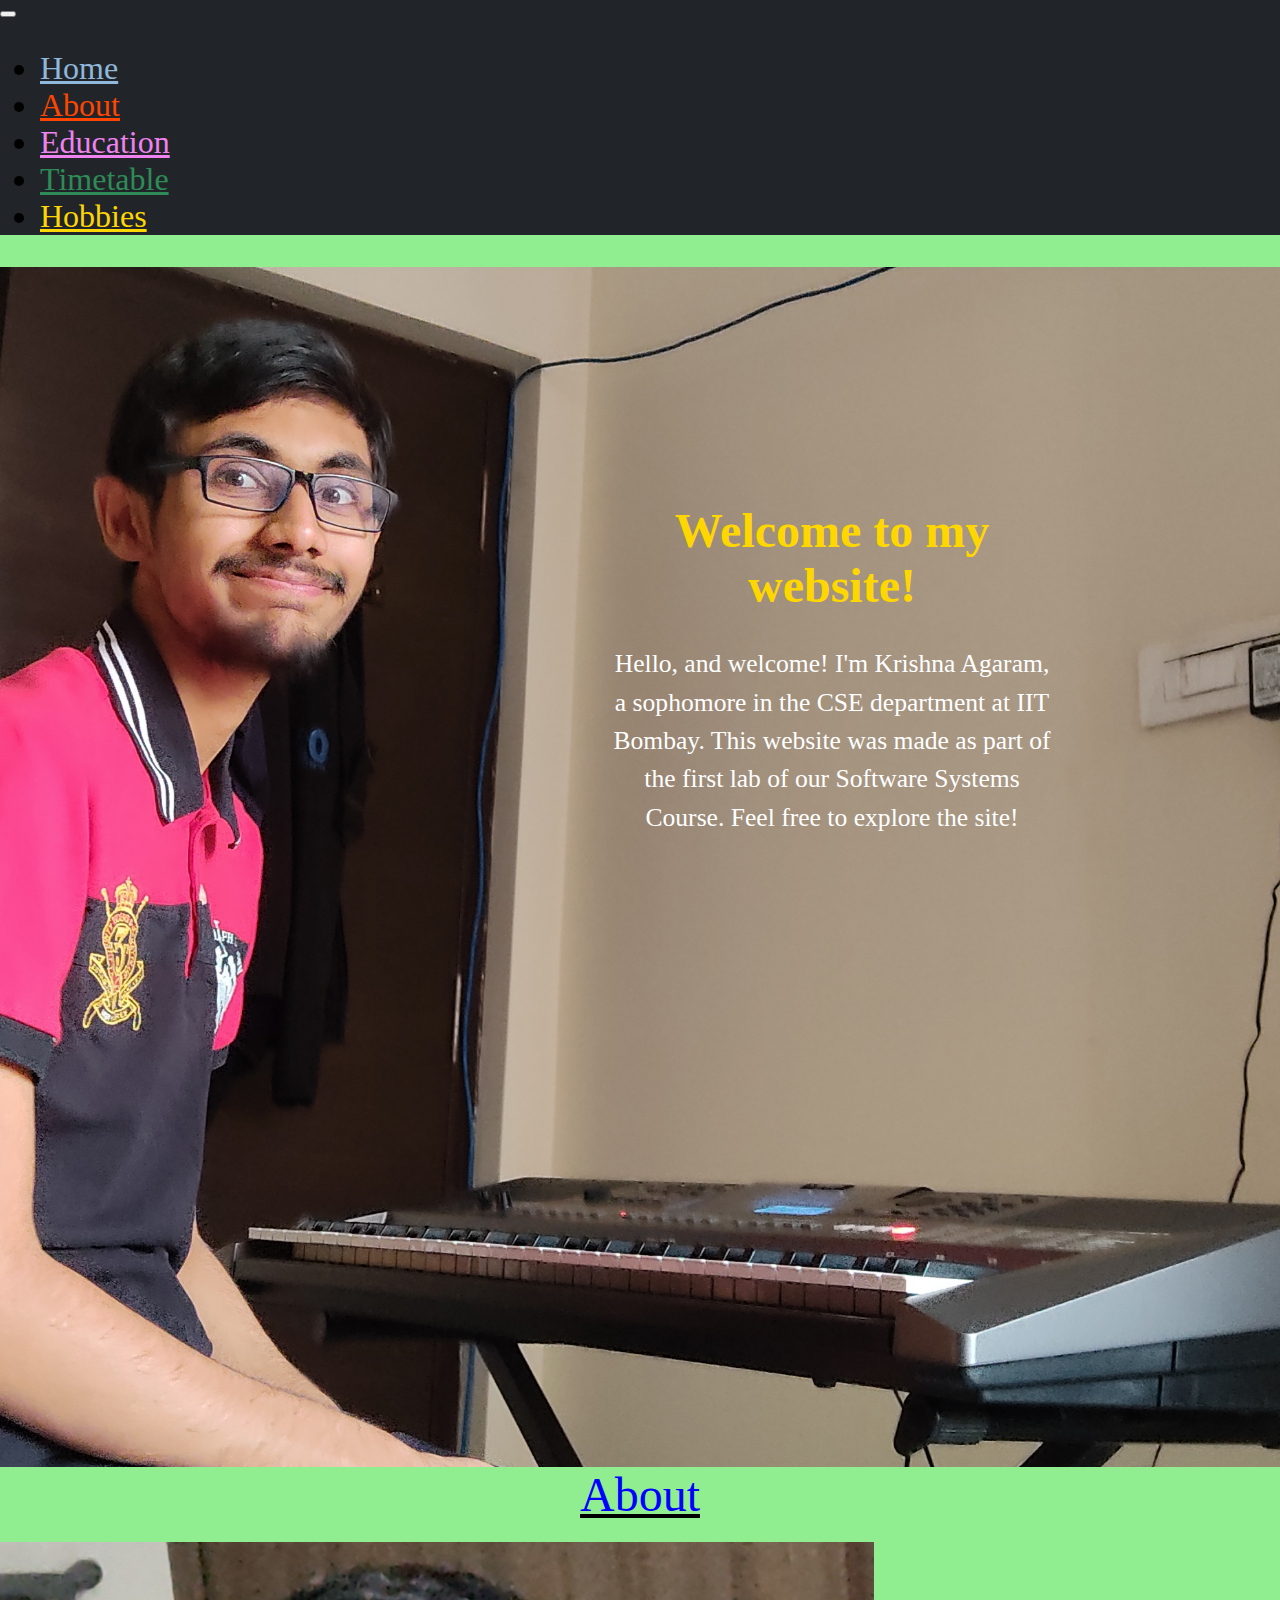
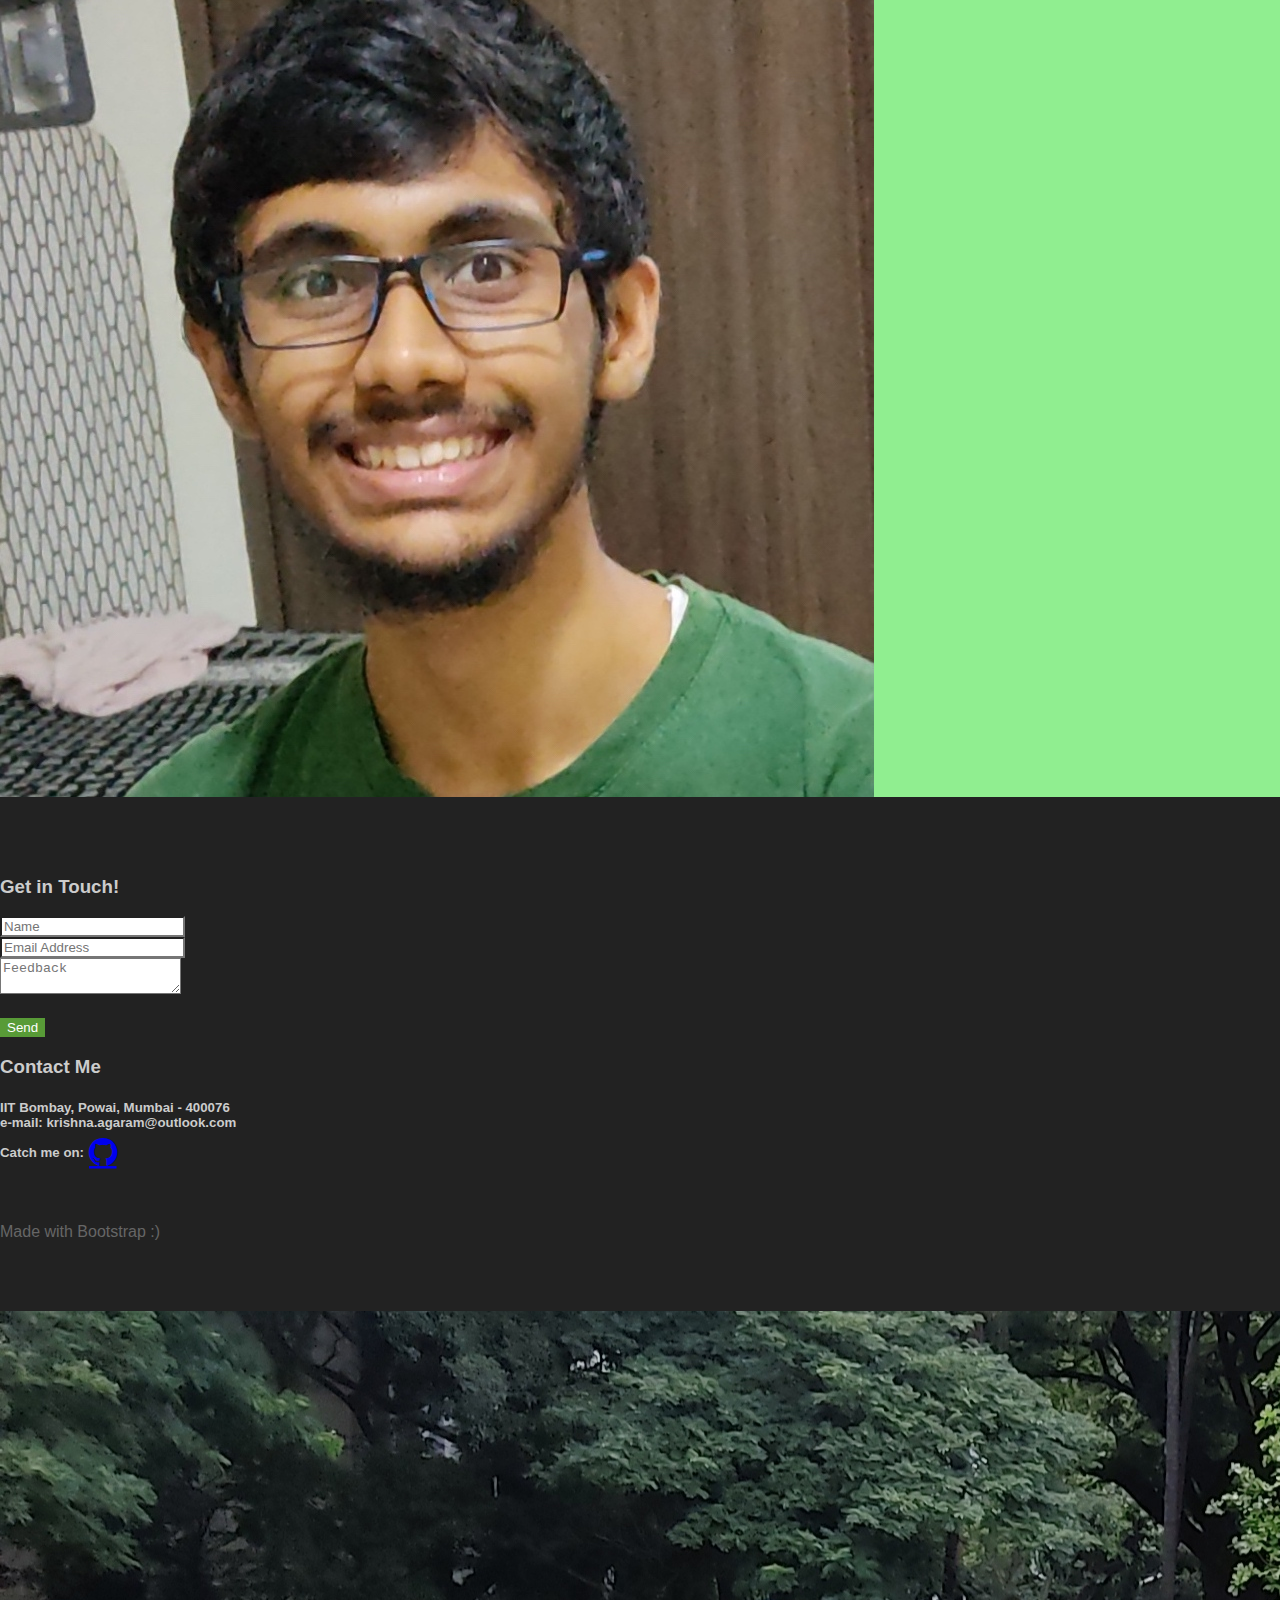
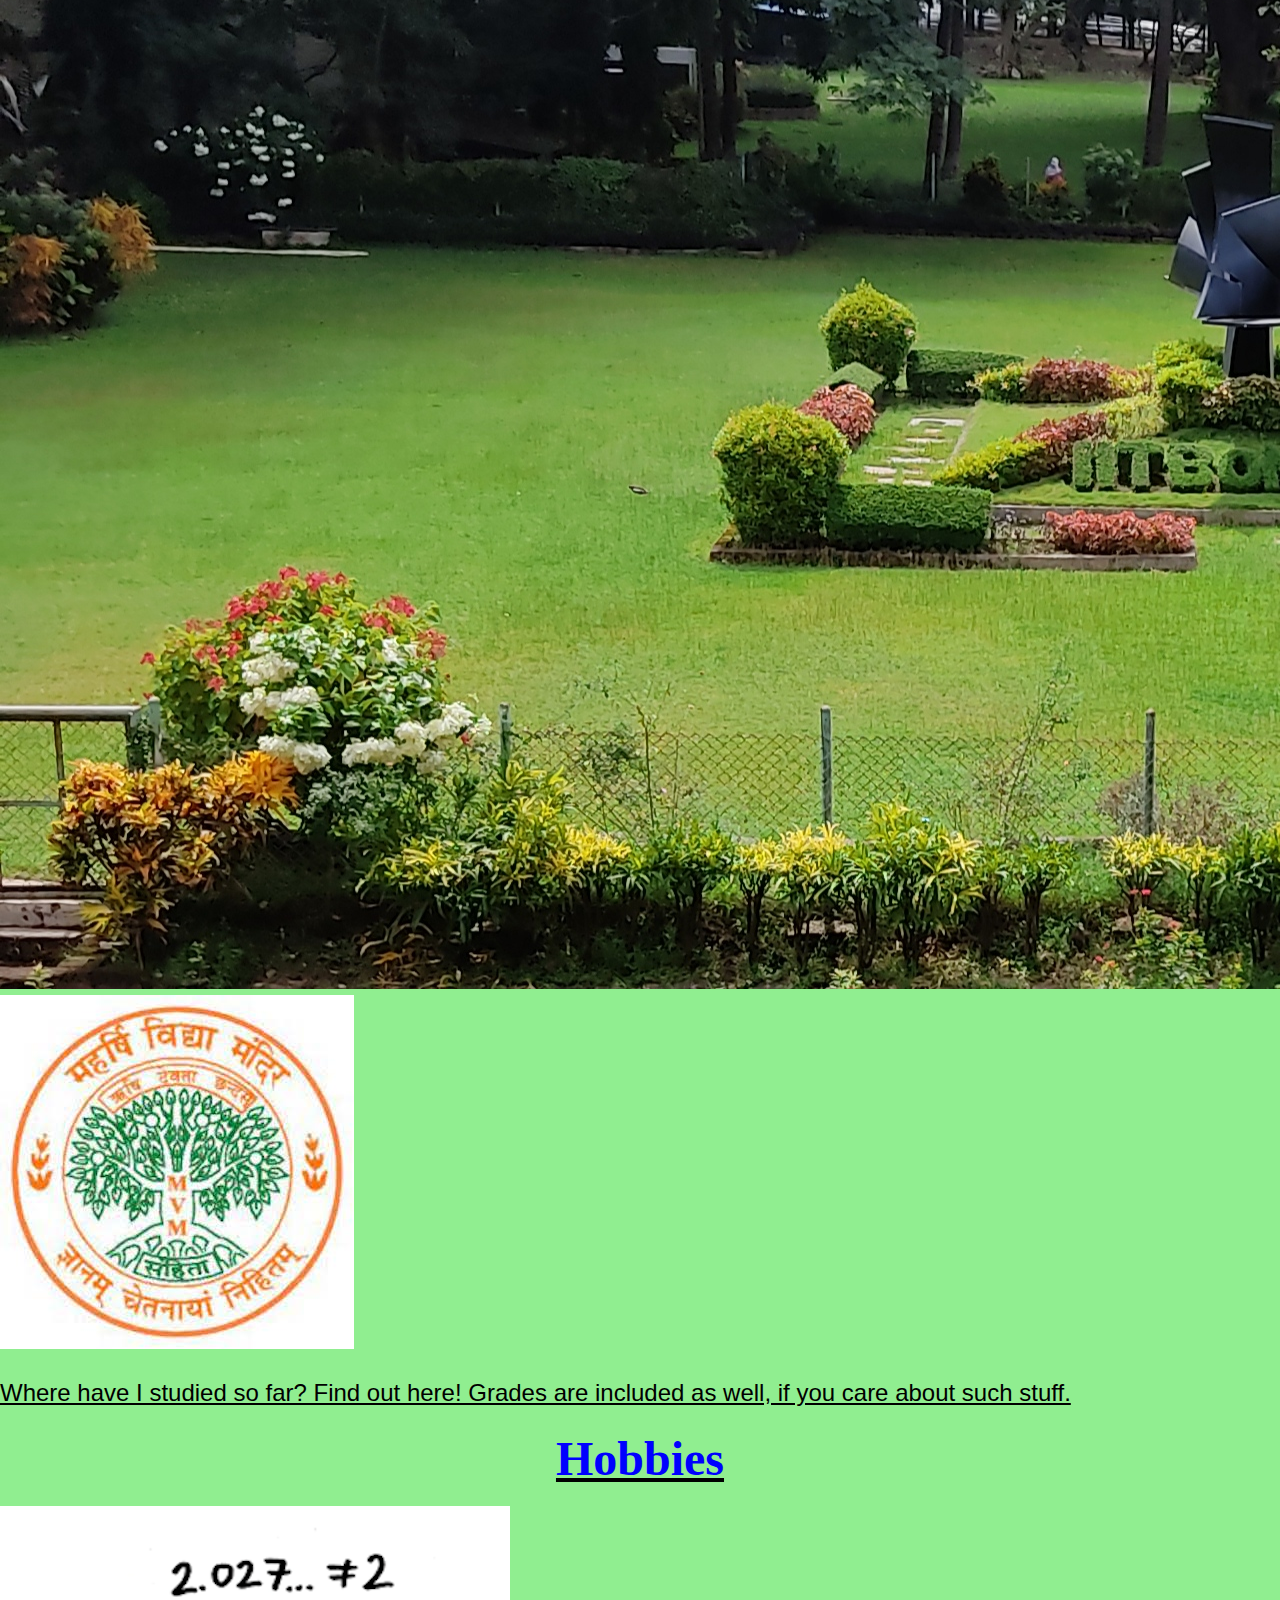
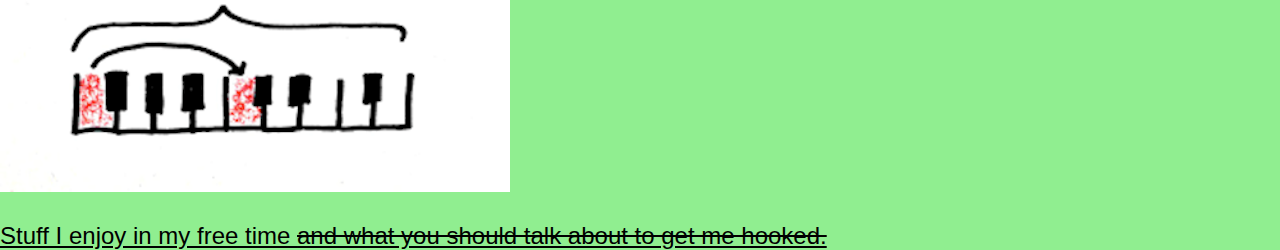
<file: public_html-under-dev/index.html>
<!-- Om Sri Sai Ram -->
<!DOCTYPE html>
<html lang="en">
    <head>
        <title>Krishna Agaram - Home</title>
        <meta charset="utf-8">
        <meta name="viewport" content="width=device-width, initial-scale=1">

        <!--Bootstrap Content Delivery Networks(CDNs) for css-->
        <link rel="stylesheet" href="https://cdn.jsdelivr.net/npm/bootstrap@4.5.3/dist/css/bootstrap.min.css" integrity="sha384-TX8t27EcRE3e/ihU7zmQxVncDAy5uIKz4rEkgIXeMed4M0jlfIDPvg6uqKI2xXr2" crossorigin="anonymous">

        <!--Note: the integrity and crossorigin attributes are used for Subresource Integrity (SRI) checking. This allows browsers to ensure that resources hosted on third-party servers have not been tampered with. Use of SRI is recommended as a best-practice, whenever libraries are loaded from a third-party source. Read more at srihash.org-->

        <!--Our css code-->
        <link rel="stylesheet" type="text/css" href="style-main.css">
        <link rel="stylesheet" type="text/css" href="style-home.css">

        <!--For the Github Icon-->
        <link rel="stylesheet" href="https://cdnjs.cloudflare.com/ajax/libs/font-awesome/4.7.0/css/font-awesome.min.css">
	</head>
    
	<body>
        <!-- jQuery -->
        <!-- <script   src="https://code.jquery.com/jquery-3.6.0.js"   integrity="sha256-H+K7U5CnXl1h5ywQfKtSj8PCmoN9aaq30gDh27Xc0jk="   crossorigin="anonymous"></script> -->
        
        <!--Bootstrap CDN for js-->
        <script src="https://cdn.jsdelivr.net/npm/bootstrap@4.5.3/dist/js/bootstrap.bundle.min.js" integrity="sha384-ho+j7jyWK8fNQe+A12Hb8AhRq26LrZ/JpcUGGOn+Y7RsweNrtN/tE3MoK7ZeZDyx" crossorigin="anonymous"></script>

        <!--Our js script-->
        <script src="script-main.js"></script>

        <!--Navigation bar (bootstrap)-->
        <nav class="navbar navbar-expand-md">
            <!-- <a class="navbar-brand" href="#">Logo</a>  -->

            <button class="navbar-toggler navbar-dark" type="button" data-toggle="collapse" data-target="#main-navigation">
                <span class="navbar-toggler-icon"></span>
            </button>

            <div class="collapse navbar-collapse" id="main-navigation">
                <ul class="navbar-nav">
                    <li class="nav-item">
                        <a class="nav-link" href="index.html" id="home">Home</a>
                    </li>
                    <li class="nav-item">
                        <a class="nav-link" href="about.html" id="about">About</a>
                    </li>
                    <li class="nav-item">
                        <a class="nav-link" href="edu.html" id="education">Education</a>
                    </li>
                    <li class="nav-item">
                        <a class="nav-link" href="tt.html" id="timetable">Timetable</a>
                    </li>
                    <li class="nav-item">
                        <a class="nav-link" href="hobbies.html" id="hobbies">Hobbies</a>
                    </li>
                </ul>
            </div>
        </nav>

        <header class="page-header header container-fluid">
            
            <!--An overlay with another image.-->
            <!-- <div class="overlay"></div> -->

            <!--Title block-->
            <div class="description">
                <h1>Welcome to my website!</h1>
                <p>Hello, and welcome! I'm Krishna Agaram, a sophomore in the CSE department at IIT Bombay. This website was made as part of the first lab of our Software Systems Course. Feel free to explore the site!</p>
            </div>

            <!--Adding a Bootstrap grid-->
            <div class="other-pages-info">
                <div class="row">
                    <div class="col-lg-4 col-md-4 col-sm-12">
                        <a href="about.html">
                        <p class="feature-title">About</p>
                        <img class="img-fluid" src="images/me_green.jpg" alt="A photo of me smiling"><!--card-img-top rounded-circle is another option.-->
                        <p>Get to know more about me here! <span>Sneak Peek: I enjoy Math, Programming and playing the Piano.</span></p>
                        </a>
                    </div>
                    
                    <div class="col-lg-4 col-md-4 col-sm-12">
                        <a href="edu.html">
                        <h3 class="feature-title">Education</h3>
                        <img src="images/iitb.jpg" class="img-fluid">
                        <img src="images/mvm2.jpeg" class="img-fluid">
                        <p>Where have I studied so far? Find out here! Grades are included as well, if you care about such stuff.</p>
                        </a>
                    </div>
                    
                    <div class="col-lg-4 col-md-4 col-sm-12">
                        <a href="hobbies.html">
                        <h3 class="feature-title">Hobbies</h3>
                        <img src="images/piano-tune.png" class="img-fluid">
                        <p>Stuff I enjoy in my free time <span class="strikethrough">and what you should talk about to get me hooked.</span></p>
                        </a>
                    </div>
                </div>
            </div>
        </header>

        <!--The footer-->
        <footer class="page-footer">
            <div class="container">
                <div class="row">
                    <div class="col-lg-6 col-md-6 col-sm-12 get-in-touch">
                    <h3>Get in Touch!</h3>
                    <div class="form-group">
                        <input type="text" class="form-control" placeholder="Name" name="">
                    </div>
                    <div class="form-group">
                        <input type="email" class="form-control" placeholder="Email Address" name="email">
                    </div>
                    <div class="form-group">
                        <textarea class="form-control" placeholder="Feedback" rows="2"></textarea>
                    </div>
                    <input type="submit" class="btn btn-secondary btn-block" value="Send" name="">
                </div>

                <div class="col-lg-6 col-md-6 col-sm-12">
                    <h3>Contact Me</h3>
                    <h5>IIT Bombay, Powai, Mumbai - 400076
                    <br>e-mail: krishna.agaram@outlook.com
                    <br> <br>Catch me on: <a href="https://github.com/mathismusic" class="fa fa-github" target="_blank"></a>
                    </h5>
                </div>
            <div>

            <div class="footer-copyright text-center">Made with Bootstrap :)</div>
        </footer>
	</body>
	
</html>
</file>
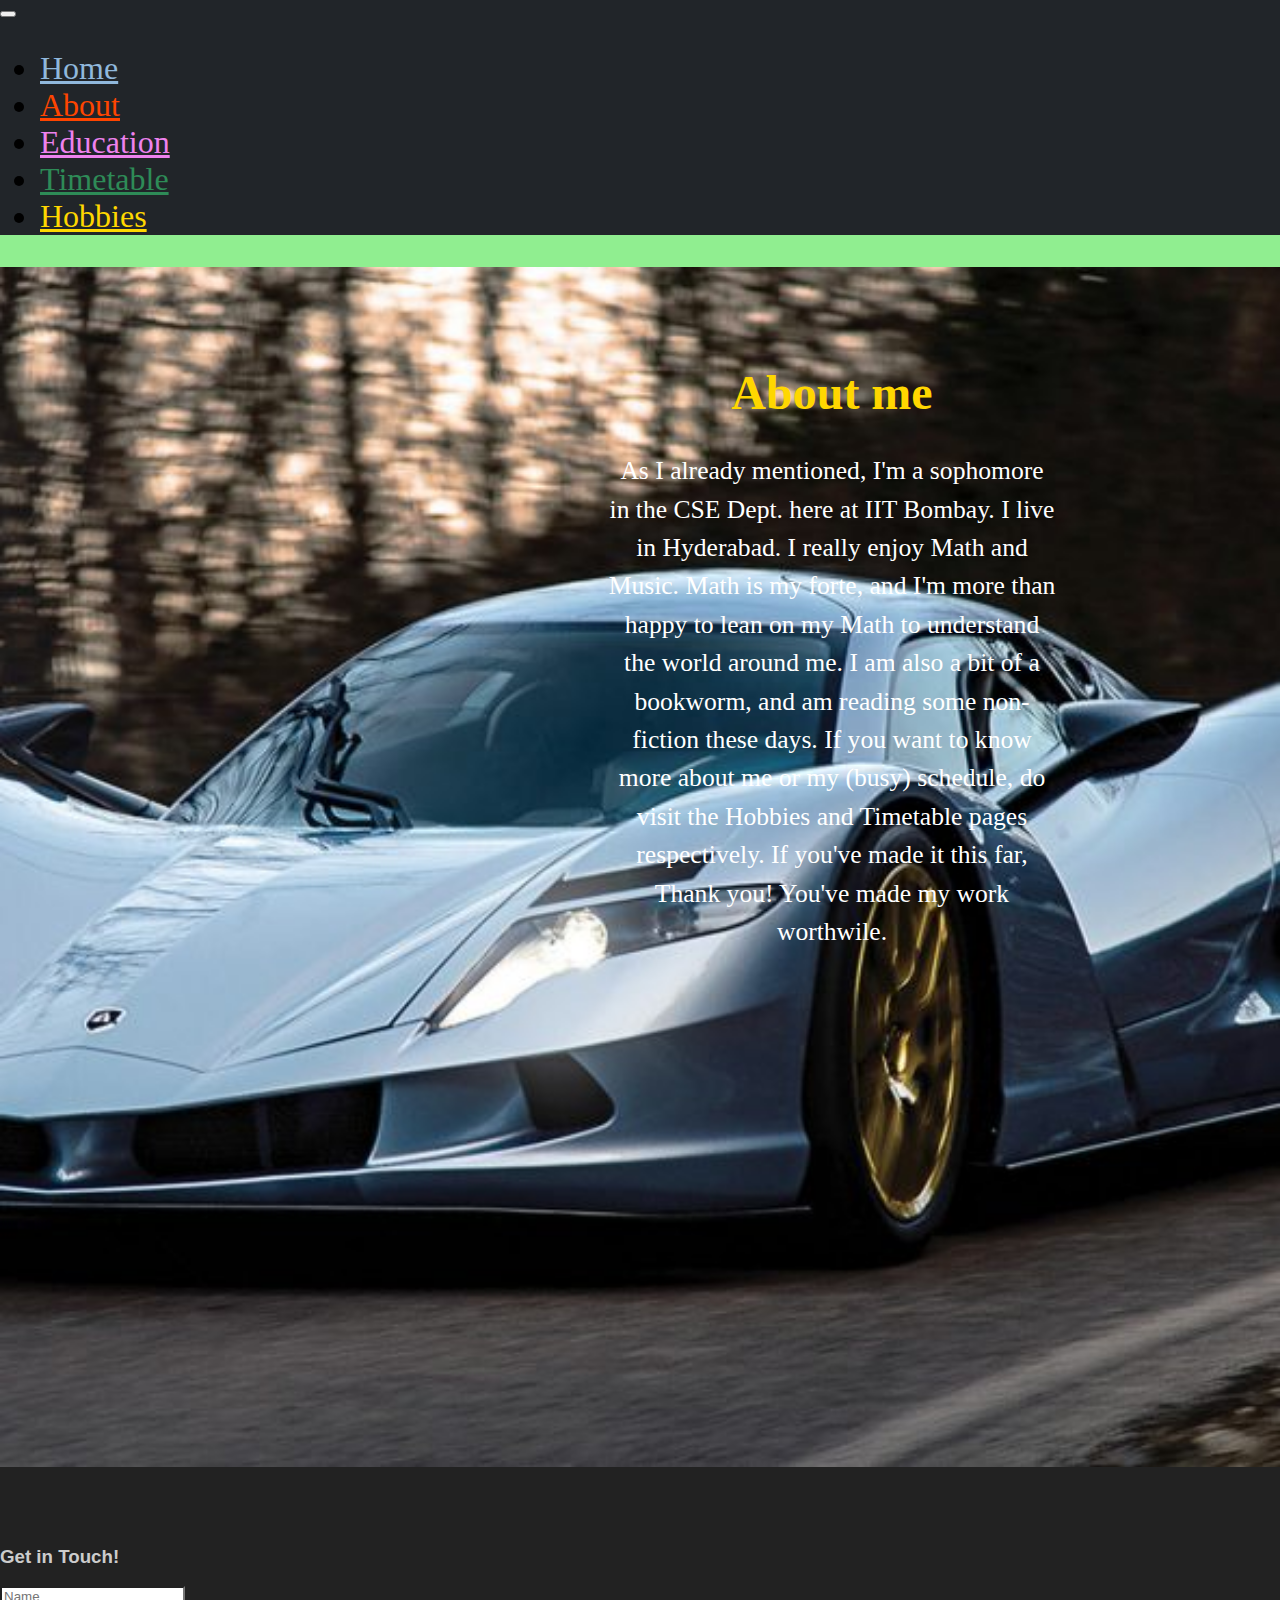
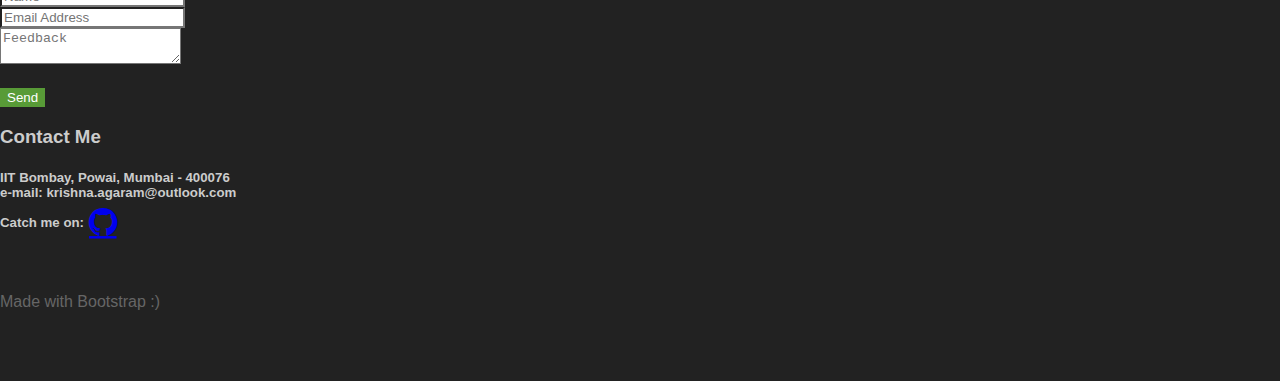
<file: about.html>
<!DOCTYPE html>
<html lang="en">
    <head>
        <title>Krishna Agaram - Hobbies</title>
        <meta charset="utf-8">
        <meta name="viewport" content="width=device-width, initial-scale=1">

        <!--Bootstrap Content Delivery Networks(CDNs) for css-->
        <link rel="stylesheet" href="https://cdn.jsdelivr.net/npm/bootstrap@4.5.3/dist/css/bootstrap.min.css" integrity="sha384-TX8t27EcRE3e/ihU7zmQxVncDAy5uIKz4rEkgIXeMed4M0jlfIDPvg6uqKI2xXr2" crossorigin="anonymous">

        <!--Note: the integrity and crossorigin attributes are used for Subresource Integrity (SRI) checking. This allows browsers to ensure that resources hosted on third-party servers have not been tampered with. Use of SRI is recommended as a best-practice, whenever libraries are loaded from a third-party source. Read more at srihash.org-->

        <!--Our css code-->
        <link rel="stylesheet" type="text/css" href="style-main.css">
        <link rel="stylesheet" type="text/css" href="style-about.css">

        <!--For the Github Icon-->
        <link rel="stylesheet" href="https://cdnjs.cloudflare.com/ajax/libs/font-awesome/4.7.0/css/font-awesome.min.css">
	</head>
    
	<body>
        <!-- jQuery -->
        <!-- <script   src="https://code.jquery.com/jquery-3.6.0.js"   integrity="sha256-H+K7U5CnXl1h5ywQfKtSj8PCmoN9aaq30gDh27Xc0jk="   crossorigin="anonymous"></script> -->
        
        <!--Bootstrap CDN for js-->
        <script src="https://cdn.jsdelivr.net/npm/bootstrap@4.5.3/dist/js/bootstrap.bundle.min.js" integrity="sha384-ho+j7jyWK8fNQe+A12Hb8AhRq26LrZ/JpcUGGOn+Y7RsweNrtN/tE3MoK7ZeZDyx" crossorigin="anonymous"></script>

        <!--Our js script-->
        <script src="script-main.js"></script>

        <!--Navigation bar (bootstrap)-->
        <nav class="navbar navbar-expand-md">
            <!-- <a class="navbar-brand" href="#">Logo</a>  -->

            <button class="navbar-toggler navbar-dark" type="button" data-toggle="collapse" data-target="#main-navigation">
                <span class="navbar-toggler-icon"></span>
            </button>

            <div class="collapse navbar-collapse" id="main-navigation">
                <ul class="navbar-nav">
                    <li class="nav-item">
                        <a class="nav-link" href="index.html" id="home">Home</a>
                    </li>
                    <li class="nav-item">
                        <a class="nav-link" href="about.html" id="about">About</a>
                    </li>
                    <li class="nav-item">
                        <a class="nav-link" href="edu.html" id="education">Education</a>
                    </li>
                    <li class="nav-item">
                        <a class="nav-link" href="tt.html" id="timetable">Timetable</a>
                    </li>
                    <li class="nav-item">
                        <a class="nav-link" href="hobbies.html" id="hobbies">Hobbies</a>
                    </li>
                </ul>
            </div>
        </nav>

        <header class="page-header header container-fluid">
            
            <!--An overlay with another image.-->
            <!-- <div class="overlay"></div> -->

            <!--Title block-->
            <div class="description">
                <h1>About me</h1>
                <p>As I already mentioned, I'm a sophomore in the CSE Dept. here at IIT Bombay. I live in Hyderabad. I really enjoy Math and Music. Math is my forte, and I'm more than happy to lean on my Math to understand the world around me. I am also a bit of a bookworm, and am reading some non-fiction these days. If you want to know more about me or my (busy) schedule, do visit the Hobbies and Timetable pages respectively. If you've made it this far, Thank you! You've made my work worthwile.</p>
            </div>

            
        </header>

        <!--The footer-->
        <footer class="page-footer">
            <div class="container">
                <div class="row">
                    <div class="col-lg-6 col-md-6 col-sm-12 get-in-touch">
                    <h3>Get in Touch!</h3>
                    <div class="form-group">
                        <input type="text" class="form-control" placeholder="Name" name="">
                    </div>
                    <div class="form-group">
                        <input type="email" class="form-control" placeholder="Email Address" name="email">
                    </div>
                    <div class="form-group">
                        <textarea class="form-control" placeholder="Feedback" rows="2"></textarea>
                    </div>
                    <input type="submit" class="btn btn-secondary btn-block" value="Send" name="">
                </div>

                <div class="col-lg-6 col-md-6 col-sm-12">
                    <h3>Contact Me</h3>
                    <h5>IIT Bombay, Powai, Mumbai - 400076
                    <br>e-mail: krishna.agaram@outlook.com
                    <br> <br>Catch me on: <a href="https://github.com/mathismusic" class="fa fa-github" target="_blank"></a>
                    </h5>
                </div>
            <div>

            <div class="footer-copyright text-center">Made with Bootstrap :)</div>
        </footer>

    </body>
</html>
</file>
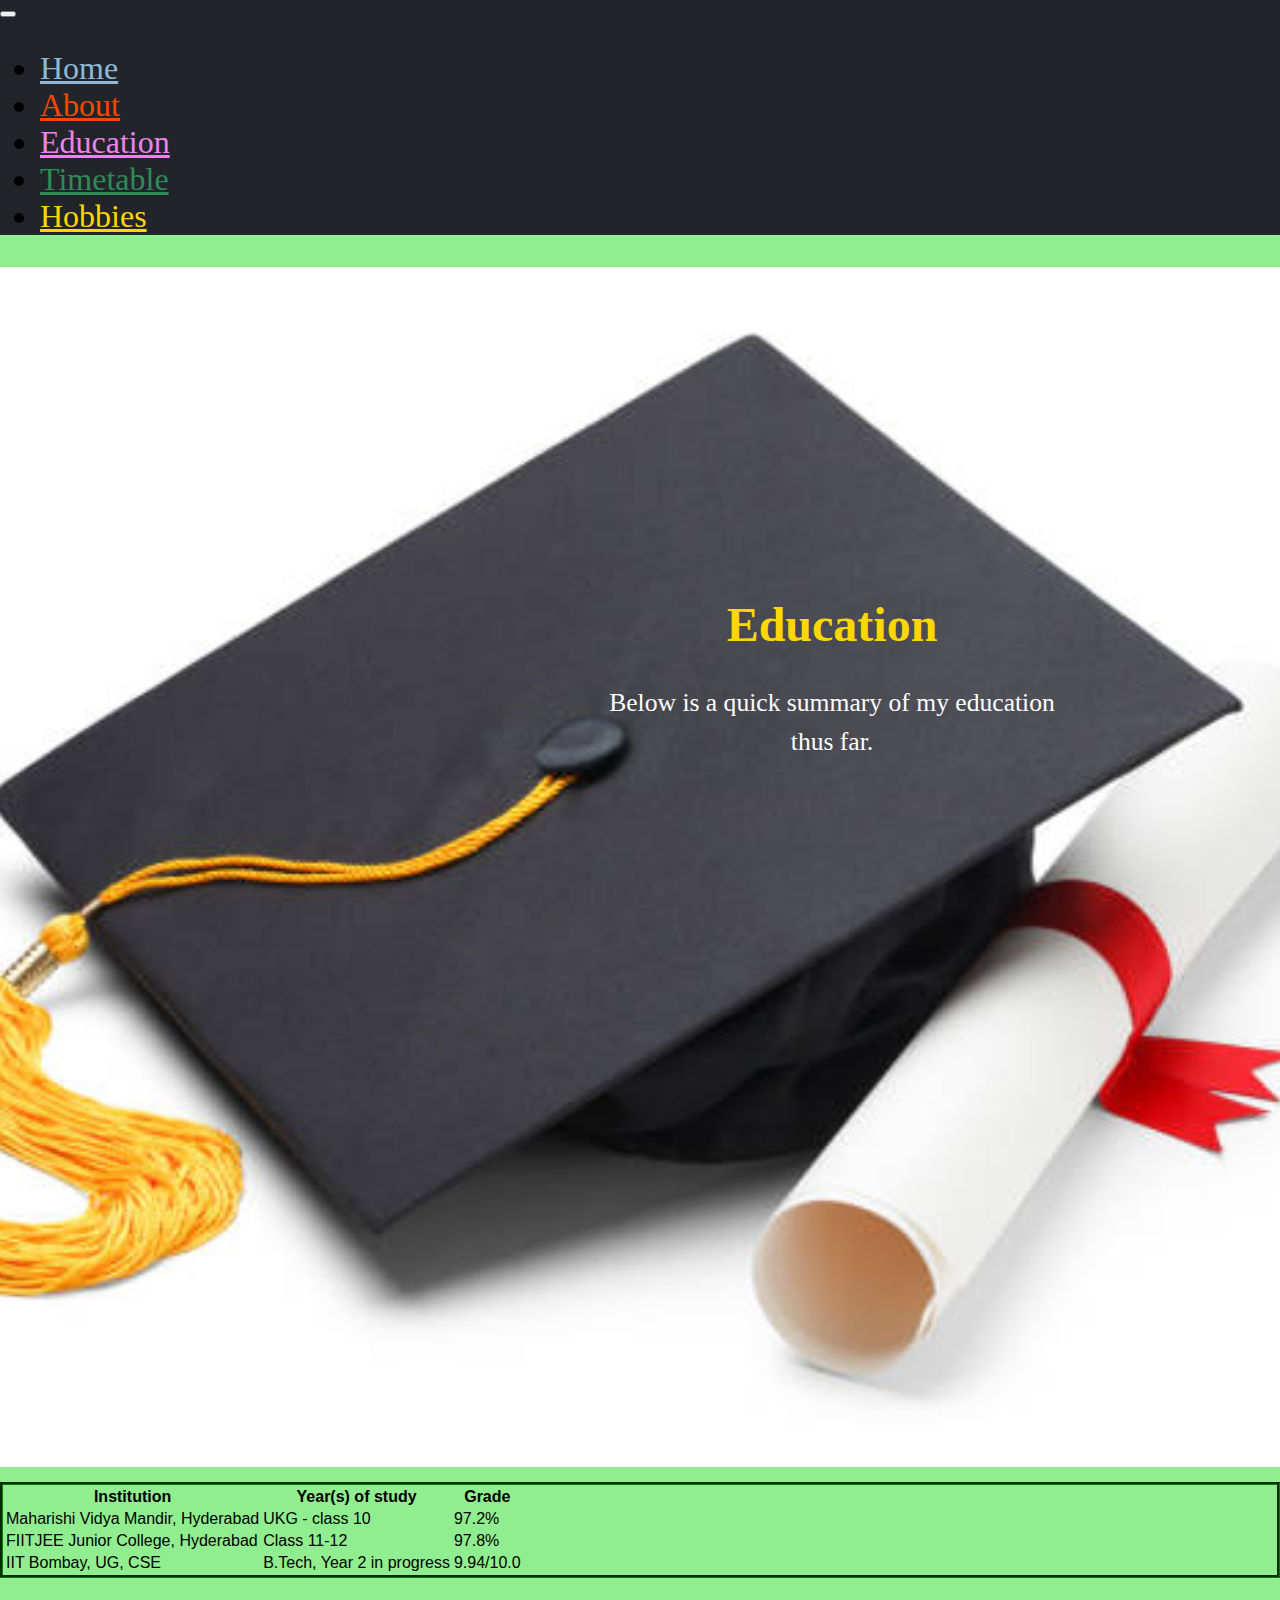
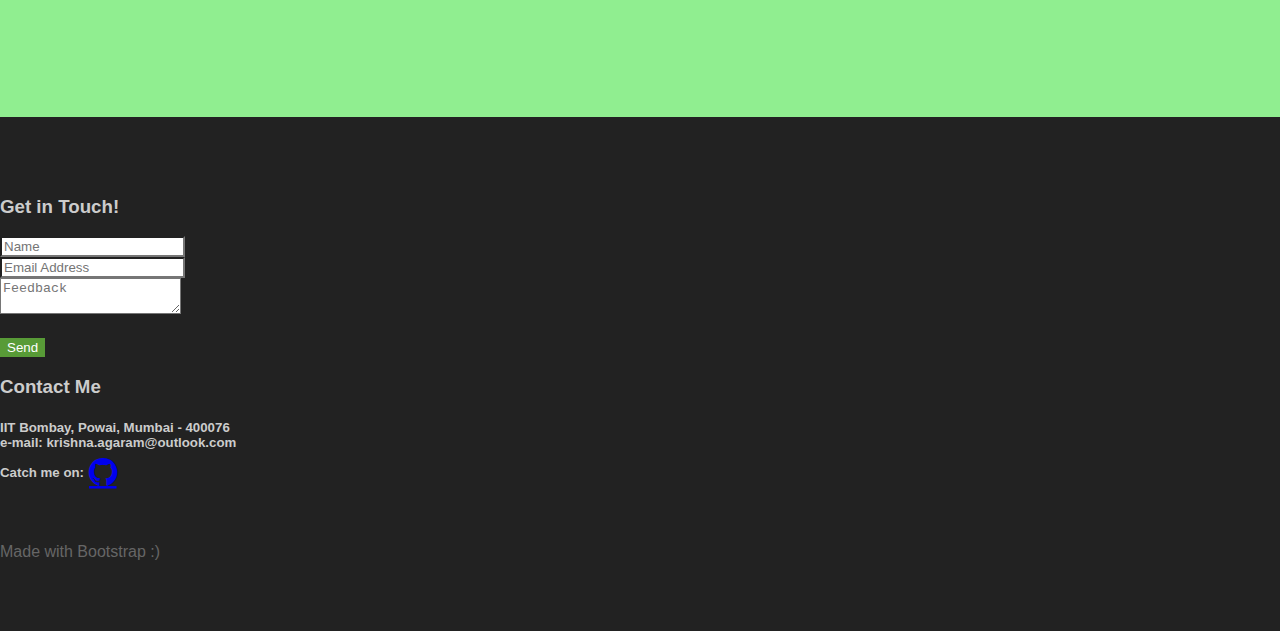
<file: edu.html>
<!DOCTYPE html>
<html lang="en">
    <head>
        <title>Krishna Agaram - Hobbies</title>
        <meta charset="utf-8">
        <meta name="viewport" content="width=device-width, initial-scale=1">

        <!--Bootstrap Content Delivery Networks(CDNs) for css-->
        <link rel="stylesheet" href="https://cdn.jsdelivr.net/npm/bootstrap@4.5.3/dist/css/bootstrap.min.css" integrity="sha384-TX8t27EcRE3e/ihU7zmQxVncDAy5uIKz4rEkgIXeMed4M0jlfIDPvg6uqKI2xXr2" crossorigin="anonymous">

        <!--Note: the integrity and crossorigin attributes are used for Subresource Integrity (SRI) checking. This allows browsers to ensure that resources hosted on third-party servers have not been tampered with. Use of SRI is recommended as a best-practice, whenever libraries are loaded from a third-party source. Read more at srihash.org-->

        <!--Our css code-->
        <link rel="stylesheet" type="text/css" href="style-main.css">
        <link rel="stylesheet" type="text/css" href="style-edu.css">

        <!--For the Github Icon-->
        <link rel="stylesheet" href="https://cdnjs.cloudflare.com/ajax/libs/font-awesome/4.7.0/css/font-awesome.min.css">
	</head>
    
	<body>
        <!-- jQuery -->
        <!-- <script   src="https://code.jquery.com/jquery-3.6.0.js"   integrity="sha256-H+K7U5CnXl1h5ywQfKtSj8PCmoN9aaq30gDh27Xc0jk="   crossorigin="anonymous"></script> -->
        
        <!--Bootstrap CDN for js-->
        <script src="https://cdn.jsdelivr.net/npm/bootstrap@4.5.3/dist/js/bootstrap.bundle.min.js" integrity="sha384-ho+j7jyWK8fNQe+A12Hb8AhRq26LrZ/JpcUGGOn+Y7RsweNrtN/tE3MoK7ZeZDyx" crossorigin="anonymous"></script>

        <!--Our js script-->
        <script src="script-main.js"></script>

        <!--Navigation bar (bootstrap)-->
        <nav class="navbar navbar-expand-md">
            <!-- <a class="navbar-brand" href="#">Logo</a>  -->

            <button class="navbar-toggler navbar-dark" type="button" data-toggle="collapse" data-target="#main-navigation">
                <span class="navbar-toggler-icon"></span>
            </button>

            <div class="collapse navbar-collapse" id="main-navigation">
                <ul class="navbar-nav">
                    <li class="nav-item">
                        <a class="nav-link" href="index.html" id="home">Home</a>
                    </li>
                    <li class="nav-item">
                        <a class="nav-link" href="about.html" id="about">About</a>
                    </li>
                    <li class="nav-item">
                        <a class="nav-link" href="edu.html" id="education">Education</a>
                    </li>
                    <li class="nav-item">
                        <a class="nav-link" href="tt.html" id="timetable">Timetable</a>
                    </li>
                    <li class="nav-item">
                        <a class="nav-link" href="hobbies.html" id="hobbies">Hobbies</a>
                    </li>
                </ul>
            </div>
        </nav>

        <header class="page-header header container-fluid">
            
            <!--An overlay with another image.-->
            <!-- <div class="overlay"></div> -->

            <!--Title block-->
            <div class="description">
                <h1>Education</h1>
                <p>Below is a quick summary of my education thus far.</p>
            </div>

            <div id="the-table">
                <table class="table table-bordered table-striped" id="table">
                    <thead>
                        <tr>
                            <th>Institution</th>
                            <th>Year(s) of study</th>
                            <th>Grade</th>
                        </tr>
                    </thead>
                    <tbody>
                        <tr>
                            <td>Maharishi Vidya Mandir, Hyderabad</td>
                            <td>UKG - class 10</td>
                            <td>97.2%</td>
                        </tr>
                        <tr>    
                            <td>FIITJEE Junior College, Hyderabad</td>
                            <td>Class 11-12</td>
                            <td>97.8%</td>
                        </tr>
                        <tr>
                            <td>IIT Bombay, UG, CSE</td>
                            <td>B.Tech, Year 2 in progress</td>
                            <td>9.94/10.0</td>
                        </tr>
                    </tbody>
                </table> 
                </div>
            
        </header>

        <!--The footer-->
        <footer class="page-footer">
            <div class="container">
                <div class="row">
                    <div class="col-lg-6 col-md-6 col-sm-12 get-in-touch">
                    <h3>Get in Touch!</h3>
                    <div class="form-group">
                        <input type="text" class="form-control" placeholder="Name" name="">
                    </div>
                    <div class="form-group">
                        <input type="email" class="form-control" placeholder="Email Address" name="email">
                    </div>
                    <div class="form-group">
                        <textarea class="form-control" placeholder="Feedback" rows="2"></textarea>
                    </div>
                    <input type="submit" class="btn btn-secondary btn-block" value="Send" name="">
                </div>

                <div class="col-lg-6 col-md-6 col-sm-12">
                    <h3>Contact Me</h3>
                    <h5>IIT Bombay, Powai, Mumbai - 400076
                    <br>e-mail: krishna.agaram@outlook.com
                    <br> <br>Catch me on: <a href="https://github.com/mathismusic" class="fa fa-github" target="_blank"></a>
                    </h5>
                </div>
            <div>

            <div class="footer-copyright text-center">Made with Bootstrap :)</div>
        </footer>

    </body>
</html>
</file>
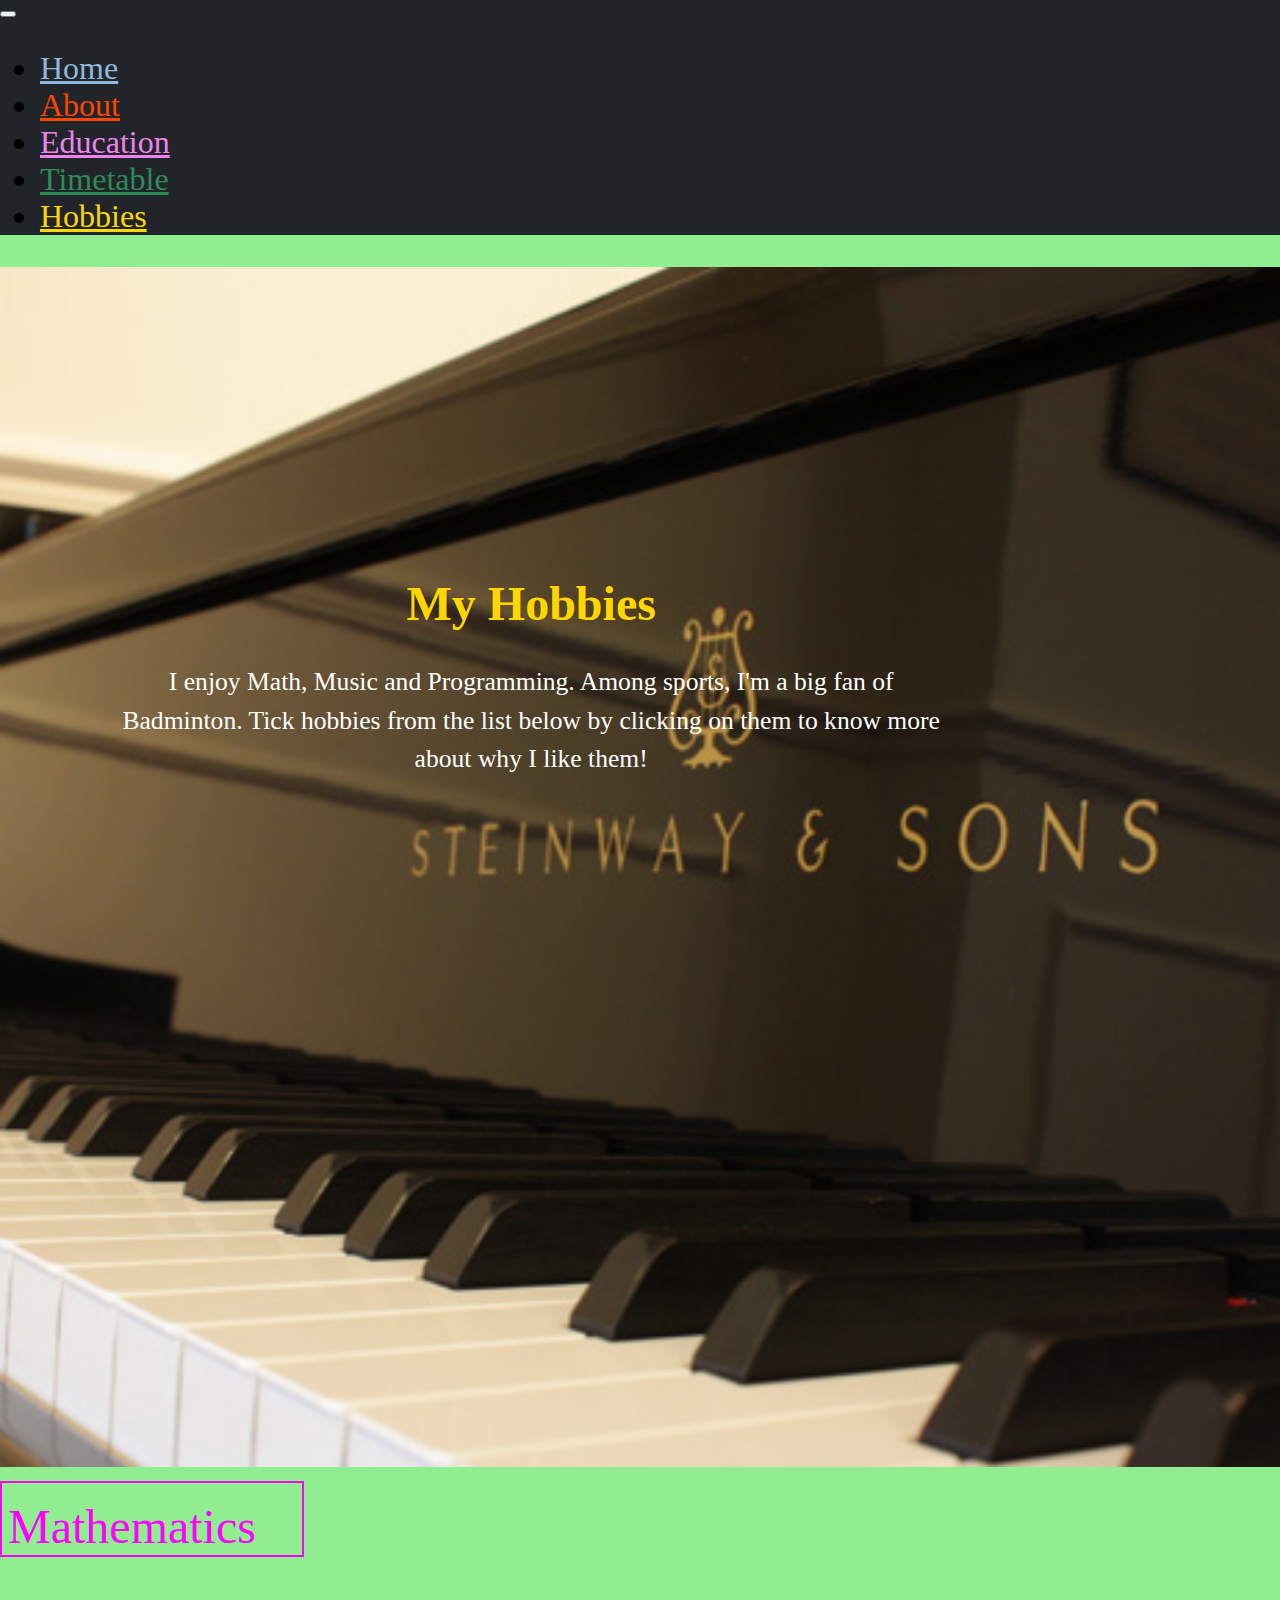
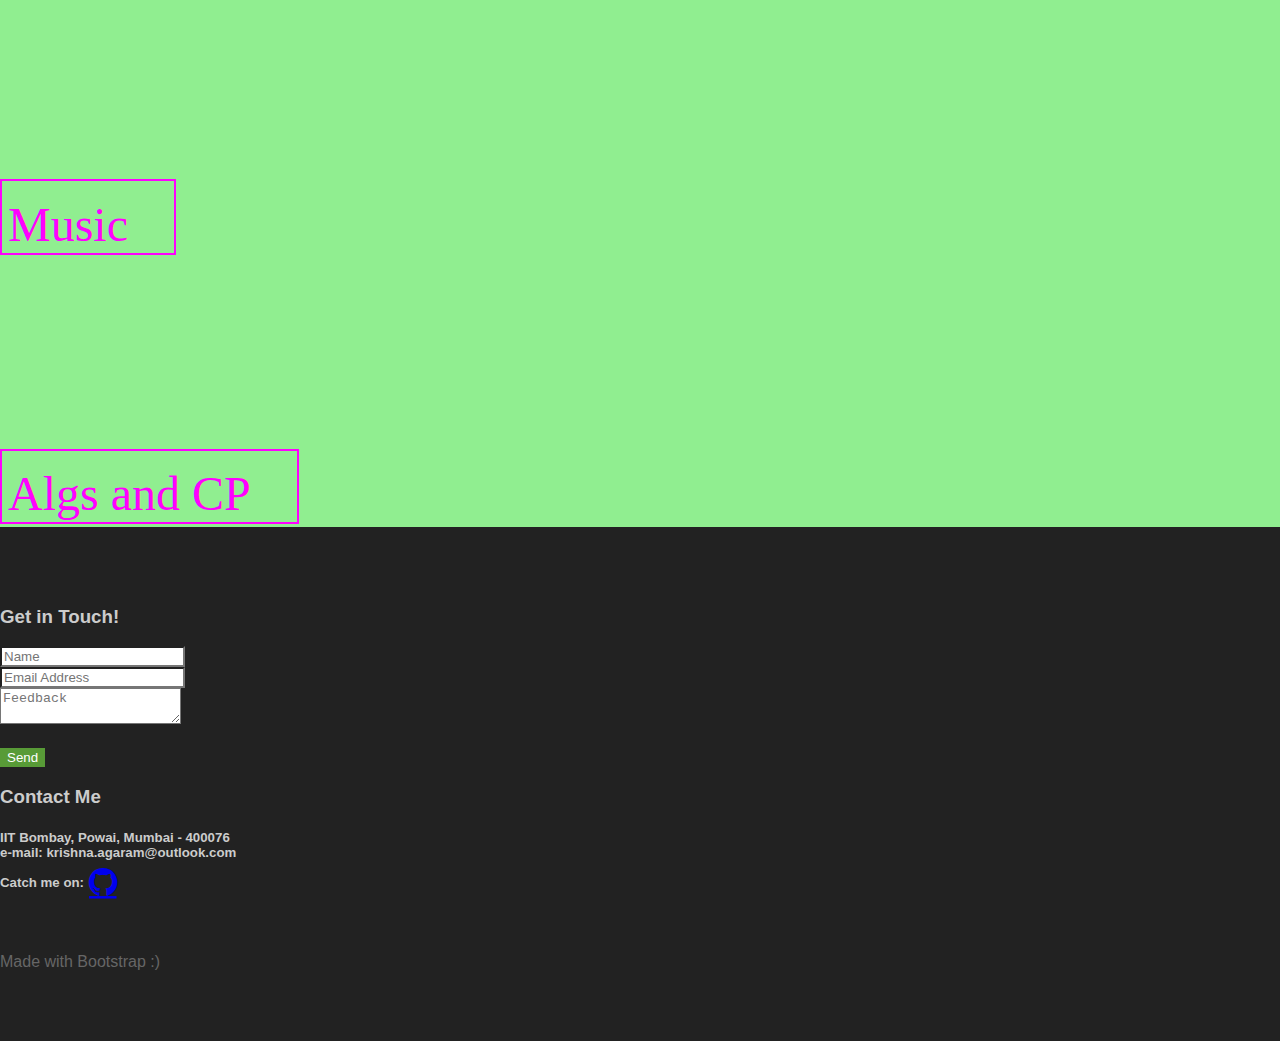
<file: hobbies.html>
<!DOCTYPE html>
<html lang="en">
    <head>
        <title>Krishna Agaram - Hobbies</title>
        <meta charset="utf-8">
        <meta name="viewport" content="width=device-width, initial-scale=1">

        <!--Bootstrap Content Delivery Networks(CDNs) for css-->
        <link rel="stylesheet" href="https://cdn.jsdelivr.net/npm/bootstrap@4.5.3/dist/css/bootstrap.min.css" integrity="sha384-TX8t27EcRE3e/ihU7zmQxVncDAy5uIKz4rEkgIXeMed4M0jlfIDPvg6uqKI2xXr2" crossorigin="anonymous">

        <!--Note: the integrity and crossorigin attributes are used for Subresource Integrity (SRI) checking. This allows browsers to ensure that resources hosted on third-party servers have not been tampered with. Use of SRI is recommended as a best-practice, whenever libraries are loaded from a third-party source. Read more at srihash.org-->

        <!--Our css code-->
        <link rel="stylesheet" type="text/css" href="style-main.css">
        <link rel="stylesheet" type="text/css" href="style-hobbies.css">

        <!--For the Github Icon-->
        <link rel="stylesheet" href="https://cdnjs.cloudflare.com/ajax/libs/font-awesome/4.7.0/css/font-awesome.min.css">
	</head>
    
	<body>
        <!-- jQuery -->
        <!-- <script   src="https://code.jquery.com/jquery-3.6.0.js"   integrity="sha256-H+K7U5CnXl1h5ywQfKtSj8PCmoN9aaq30gDh27Xc0jk="   crossorigin="anonymous"></script> -->
        
        <!--Bootstrap CDN for js-->
        <script src="https://cdn.jsdelivr.net/npm/bootstrap@4.5.3/dist/js/bootstrap.bundle.min.js" integrity="sha384-ho+j7jyWK8fNQe+A12Hb8AhRq26LrZ/JpcUGGOn+Y7RsweNrtN/tE3MoK7ZeZDyx" crossorigin="anonymous"></script>

        <!--Our js script-->
        <script src="script-main.js"></script>

        <!--Navigation bar (bootstrap)-->
        <nav class="navbar navbar-expand-md">
            <!-- <a class="navbar-brand" href="#">Logo</a>  -->

            <button class="navbar-toggler navbar-dark" type="button" data-toggle="collapse" data-target="#main-navigation">
                <span class="navbar-toggler-icon"></span>
            </button>

            <div class="collapse navbar-collapse" id="main-navigation">
                <ul class="navbar-nav">
                    <li class="nav-item">
                        <a class="nav-link" href="index.html" id="home">Home</a>
                    </li>
                    <li class="nav-item">
                        <a class="nav-link" href="about.html" id="about">About</a>
                    </li>
                    <li class="nav-item">
                        <a class="nav-link" href="edu.html" id="education">Education</a>
                    </li>
                    <li class="nav-item">
                        <a class="nav-link" href="tt.html" id="timetable">Timetable</a>
                    </li>
                    <li class="nav-item">
                        <a class="nav-link" href="hobbies.html" id="hobbies">Hobbies</a>
                    </li>
                </ul>
            </div>
        </nav>

        <header class="page-header header container-fluid">
            
            <!--An overlay with another image.-->
            <!-- <div class="overlay"></div> -->

            <!--Title block-->
            <div class="description">
                <h1>My Hobbies</h1>
                <p>I enjoy Math, Music and Programming. Among sports, I'm a big fan of Badminton. Tick  hobbies from the list below by clicking on them to know more about why I like them!</p>
            </div>

            <!--Adding a Bootstrap grid-->
            <div class="hobby-grid">
                <div class="row">
                    <div class="col-lg-3 col-md-3 col-sm-6">
                        <!-- <a href="about.html"> -->
                        <button type="button" class="feature-title" id="math">Mathematics<span class="tickmark">&#10004</span></button>
                        <p class="hobby-desc" id="desc-math">I've always been a big fan of Math. The sheer elegance and power of Math applied to a problem brings a smile to my face. I've dabbled in a bit of Oly Math, Projective Geometry, Complex Analysis and Combinatorics. I really enjoy Number Theory and Linear Algebra as well. I haven't yet found a topic in math that I don't like :) <br>Recently, I've seen the Math of Quantum Mechanics and that's now on my favorites list. It's a must-do for any Math enthusiast. Finally, on my current to-do list is Field Theory.</p>
                        </a>
                    </div>

                    <div class="col-lg-3 col-md-3 col-sm-6">
                        <!-- <a href="about.html"> -->
                        <button type="button" class="feature-title" id="music">Music<span class="tickmark">&#10004</span></button>
                        <p class="hobby-desc"id="desc-music">I've been surrounded by music since I was very young. I have been playing the piano since long, and it has been my cent per cent guaranteed stress-buster during my 11th and 12th (and now too, of course).<br>I also like listening to music, specially orchestra and pop. Peter Bence and 'The Piano Guys'(Jon Schmidt and Steve Nelson) are a few of my favorite artists.</p>
                        </a>
                    </div>
                    
                    <div class="col-lg-3 col-md-3 col-sm-12">
                        <!-- <a href="edu.html"> -->
                        <button type="button" class="feature-title" id="algs">Algs and CP<span class="tickmark">&#10004</span></button>
                        <p class="hobby-desc"id="desc-algs">I love algorithms. Especially simple, short and clever ones. For this reason I also like Competitive programming a lot.<br>
                        Recently, I've looked at Quantum Algorithms, and they are all so ingenious! Grover Search, controlled-U construction from AXBXC=I are some cool algorithms off the top of my head. <br>Grover is so good, it's easily a contender for my #1 algorithm spot.</p>
                        </a>
                    </div>
                    
                    <div class="col-lg-3 col-md-3 col-sm-12">
                        <!-- <a href="hobbies.html"> -->
                        <button type="button" class="feature-title" id="baddie">Badminton<span class="tickmark">&#10004</span></button>
                        <p class="hobby-desc"id="desc-baddie">Among sports, badminton is my favorite. I've been playing badminton casually for a few years now, and it's a great source of both fun and exercise. I'm open for a game anytime!<br>I also like watching badminton and cricket.</p>
                       </a>
                    </div>
                </div>
            </div>
            <div class="text-center">
            <button type="button" id="submit">Submit</button>
            </div>

        </header>

        <!--The footer-->
        <footer class="page-footer">
            <div class="container">
                <div class="row">
                    <div class="col-lg-6 col-md-6 col-sm-12 get-in-touch">
                    <h3>Get in Touch!</h3>
                    <div class="form-group">
                        <input type="text" class="form-control" placeholder="Name" name="">
                    </div>
                    <div class="form-group">
                        <input type="email" class="form-control" placeholder="Email Address" name="email">
                    </div>
                    <div class="form-group">
                        <textarea class="form-control" placeholder="Feedback" rows="2"></textarea>
                    </div>
                    <input type="submit" class="btn btn-secondary btn-block" value="Send" name="">
                </div>

                <div class="col-lg-6 col-md-6 col-sm-12">
                    <h3>Contact Me</h3>
                    <h5>IIT Bombay, Powai, Mumbai - 400076
                    <br>e-mail: krishna.agaram@outlook.com
                    <br> <br>Catch me on: <a href="https://github.com/mathismusic" class="fa fa-github" target="_blank"></a>
                    </h5>
                </div>
            <div>

            <div class="footer-copyright text-center">Made with Bootstrap :)</div>
        </footer>
        
        <script>
            let math = false;
            document.querySelector("#math").onclick = function(event) {
                let tick = document.querySelector('#math span.tickmark')
                if (tick.style.visibility == "hidden"){ tick.style.visibility = "visible"; math = 1; }
                else{tick.style.visibility = "hidden";
                math = 0;}
                event.preventDefault();
            }
            let music = false;
            document.querySelector("#music").onclick = function(event) {
                let tick = document.querySelector('#music span.tickmark')
                if (tick.style.visibility == "hidden"){ tick.style.visibility = "visible"; music = 1; }
                else{tick.style.visibility = "hidden";
                music = 0;}
                event.preventDefault();
            }
            let algs = false;
            document.querySelector("#algs").onclick = function(event) {
                let tick = document.querySelector('#algs span.tickmark')
                if (tick.style.visibility == "hidden"){ tick.style.visibility = "visible"; algs = 1; }
                else{tick.style.visibility = "hidden";
                algs = 0;}
                event.preventDefault();
            }
            let baddie = false;
            document.querySelector("#baddie").onclick = function(event) {
                let tick = document.querySelector('#baddie span.tickmark')
                if (tick.style.visibility == "hidden"){ tick.style.visibility = "visible"; baddie = 1; }
                else{tick.style.visibility = "hidden";
                baddie = 0;}
                event.preventDefault();
            }

            document.getElementById("submit").onclick = function(event) {
                alert("Do you wish to proceed?");
                let math_desc = document.getElementById("desc-math");
                let music_desc = document.getElementById("desc-music");
                let algs_desc = document.getElementById("desc-algs");
                let baddie_desc = document.getElementById("desc-baddie");
                math_desc.style.visibility = math ? "visible": "hidden";
                music_desc.style.visibility = music ? "visible": "hidden";
                algs_desc.style.visibility = algs ? "visible": "hidden";
                baddie_desc.style.visibility = baddie ? "visible": "hidden";
                event.preventDefault();
            }
        </script>
	
    </body>	
</html>
</file>
<file: public_html-under-dev/style-main.css>
/* Global settings for the webpage */
body {
    padding: 0;
    margin: 0;
    background-color: lightgreen;
    font-family: "Fira Sans", "Gill Sans", "Lucida Grande", sans-serif;
}

/* =============== Nav Bar settings =================== */

/* navbar color */
.navbar { background-color: #212529; }

.navbar-nav {
    font-family: "Papyrus", fantasy;
    font-size: 2em;
}

.navbar-collapse {
    justify-content: flex-end;
}

.nav-link {
    margin-right: 1em !important;
    margin-top: 0.3em !important;
}

.nav-link:hover {
    text-decoration: overline;
    transform: scale(1.3);
}

.nav-link#home {
    color: rgb(144, 184, 220);
}
.nav-link#about {
    color: orangered;
}
.nav-link#timetable {
    color: seagreen;
}
.nav-link#hobbies {
    color: gold;
}
.nav-link#education {
    color: violet;
}



/* =============== Footer =================== */

.page-footer {
    position: relative;
    top: 930px;
    background-color: #222;
    color: #ccc;
    padding: 60px 0 30px;
}

.fa {
    transform: scale(2.5);
    padding-left: 0.4em;
}
.fa:hover {
    text-decoration: overline;
}

.footer-copyright {
    color: #666;
    padding: 40px 0;
}

.page-footer .form-control,
.page-footer input {
	border-radius: 0;
}
.page-footer .btn {
    background-color: #589b37;
    border: 1px solid #589b37;
    color: #fff;
    margin-top: 20px;
}
.page-footer .btn:hover {
    /* background-color: #333; */
    border: 1px solid white;
}
</file>
<file: public_html-under-dev/style-home.css>
/* =============== Header and Title =================== */

.header {
    background-image: url('images/me_piano2.jpg');
    background-size: cover;
    background-position: center;
    position: relative;
}

.overlay {
    position: absolute;
    min-height: 100%;
    min-width: 100%;
    left: 50%;
    top: 0;
    /* transform: scale(0.7); */
    background-image: url('images/me_green.jpg');
    opacity: 0.75;
}

.description {
	left: 65%;
	position: absolute;
	top: 35%;
	transform: translate(-50%, -55%);
	text-align: center;
}
.description h1 {
	color: gold;
    font-family: "Papyrus", fantasy;
    font-size: 3rem;
}
.description p {
	color: #fff;
	font-family: cursive;
    font-size: 1.6rem;
	line-height: 1.5;
}

/* =============== Info about the other pages =================== */

.other-pages-info {
	/* margin: 4em auto;
	padding: 1em; */
	position: relative;
    top: 1200px;
    font-size: 1.5em;
}

.other-pages-info a {
    color: black;
}
.feature-title {
	color: blue;
    font-family: Papyrus, fantasy;
	font-size: 2em !important;
    margin-top: 0.3em !important;
	margin-bottom: 20px;
    text-align: center;
}
.features img {
	-webkit-box-shadow: 1px 1px 4px rgba(0, 0, 0, 0.4);
	-moz-box-shadow: 1px 1px 4px rgba(0, 0, 0, 0.4);
	box-shadow: 1px 1px 4px rgba(0, 0, 0, 0.4);
	margin-bottom: 16px;
}

.other-pages-info span.strikethrough {
    text-decoration: line-through;
}
</file>
<file: style-main.css>
/* Global settings for the webpage */
body {
    padding: 0;
    margin: 0;
    background-color: lightgreen;
    font-family: "Fira Sans", "Gill Sans", "Lucida Grande", sans-serif;
}

/* =============== Nav Bar settings =================== */

/* navbar color */
.navbar { background-color: #212529; }

.navbar-nav {
    font-family: "Papyrus", fantasy;
    font-size: 2em;
}

.navbar-collapse {
    justify-content: flex-end;
}

.nav-link {
    margin-right: 1em !important;
    margin-top: 0.3em !important;
}

.nav-link:hover {
    text-decoration: overline;
    transform: scale(1.3);
}

.nav-link#home {
    color: rgb(144, 184, 220);
}
.nav-link#about {
    color: orangered;
}
.nav-link#timetable {
    color: seagreen;
}
.nav-link#hobbies {
    color: gold;
}
.nav-link#education {
    color: violet;
}



/* =============== Footer =================== */

.page-footer {
    position: relative;
    top: 930px;
    background-color: #222;
    color: #ccc;
    padding: 60px 0 30px;
}

.fa {
    transform: scale(2.5);
    padding-left: 0.4em;
}
.fa:hover {
    text-decoration: overline;
}

.footer-copyright {
    color: #666;
    padding: 40px 0;
}

.page-footer .form-control,
.page-footer input {
	border-radius: 0;
}
.page-footer .btn {
    background-color: #589b37;
    border: 1px solid #589b37;
    color: #fff;
    margin-top: 20px;
}
.page-footer .btn:hover {
    /* background-color: #333; */
    border: 1px solid white;
}
</file>
<file: style-edu.css>
.header {
    background-image: url('images/graduation_hat.jpg');
    background-size: cover;
    background-position: center;
    position: relative;
}

.description {
	left: 65%;
	position: absolute;
	top: 35%;
	transform: translate(-50%, -55%);
	text-align: center;
}
.description h1 {
	color: gold;
    font-family: "Papyrus", fantasy;
    font-size: 3rem;
}
.description p {
	color: #fff;
	font-family: cursive;
    font-size: 1.6rem;
	line-height: 1.5;
}

.page-footer {
    position: relative;
    top: 250px;
    background-color: #222;
    color: #ccc;
    padding: 60px 0 30px;
}

#the-table {
    position: relative;
    top:1215px;
    border: 3px groove green;
}
</file>
<file: style-hobbies.css>
/* =============== Header and Title =================== */

.header {
    background-image: url('images/steinway_piano.jpeg');
    background-size: cover;
    background-position: center;
    position: relative;
}

.overlay {
    position: absolute;
    min-height: 100%;
    min-width: 100%;
    left: 50%;
    top: 0;
    /* transform: scale(0.7); */
    background-image: url('images/me_green.jpg');
    opacity: 0.75;
}

.description {
	left: 35%;
	position: absolute;
	top: 35%;
	transform: translate(-40%, -55%);
	text-align: center;
}
.description h1 {
	color: gold;
    font-family: "Papyrus", fantasy;
    font-size: 3rem;
}
.description p {
	color: #fff;
	font-family: cursive;
    font-size: 1.6rem;
	line-height: 1.5;
}

.page-footer {
    position: relative;
    top: 660px;
    background-color: #222;
    color: #ccc;
    padding: 60px 0 30px;
}

/* =============== Info about the Hobbies =================== */

.hobby-grid {
	/* margin: 4em auto;
	padding: 1em; */
	position: relative;
    top: 1200px;
    font-size: 1.5em;
}

.hobby-grid a {
    color: black;
}
.feature-title {
	color: magenta;
    font-family: Papyrus, fantasy;
	font-size: 2em !important;
    margin-top: 0.3em !important;
    padding-top: 0.3em !important;
	margin-bottom: 20px;
    text-align: center;
    background-color: inherit;
    border: 2px solid magenta;
}
.features img {
	-webkit-box-shadow: 1px 1px 4px rgba(0, 0, 0, 0.4);
	-moz-box-shadow: 1px 1px 4px rgba(0, 0, 0, 0.4);
	box-shadow: 1px 1px 4px rgba(0, 0, 0, 0.4);
	margin-bottom: 16px;
}

.hobby-grid span.tickmark {
    color: green;
    visibility: hidden;
}

.hobby-grid p.hobby-desc {
    visibility: hidden;
    max-height: 400px;
    overflow: auto;
}

#submit {
    position: relative;
    top: 1200px;
    transform: scale(1.3);
}
</file>
<file: style-about.css>
.header {
    background-image: url('images/Aspark-Owl.jpg');
    background-size: cover;
    background-position: center;
    position: relative;
}

.description {
	left: 65%;
	position: absolute;
	top: 35%;
	transform: translate(-50%, -55%);
	text-align: center;
}
.description h1 {
	color: gold;
    font-family: "Papyrus", fantasy;
    font-size: 3rem;
}
.description p {
	color: #fff;
	font-family: cursive;
    font-size: 1.6rem;
	line-height: 1.5;
}

.page-footer {
    position: relative;
    top: 0px;
    background-color: #222;
    color: #ccc;
    padding: 60px 0 30px;
}
</file>
